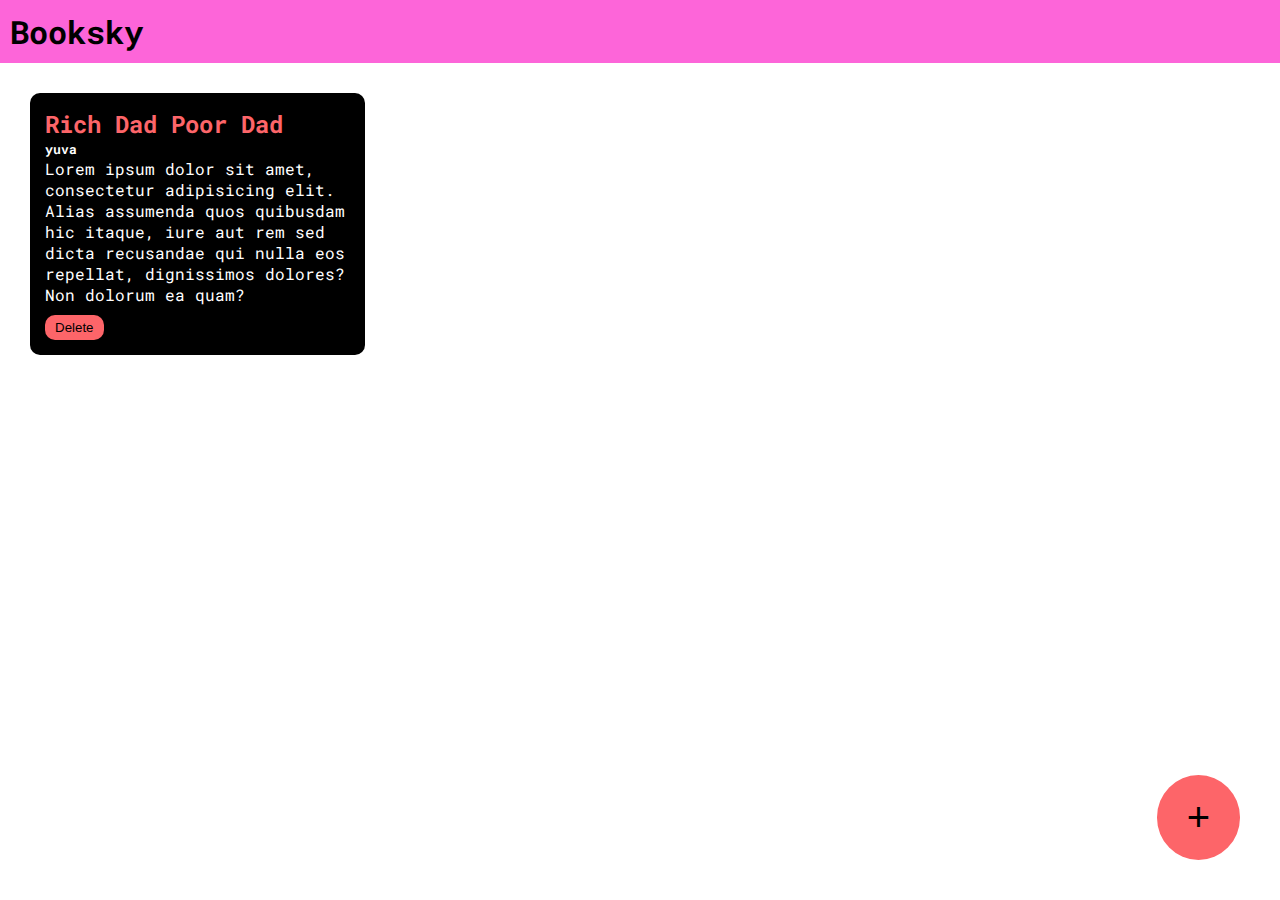
<file: bookskye/index.html>
<!DOCTYPE html>
<html lang="en">
<head>
    <meta charset="UTF-8">
    <meta name="viewport" content="width=device-width, initial-scale=1.0">
    <title>booksky</title>
    <link rel="stylesheet" href="style.css">
    <link rel="preconnect" href="https://fonts.googleapis.com">
<link rel="preconnect" href="https://fonts.gstatic.com" crossorigin>
<link href="https://fonts.googleapis.com/css2?family=Roboto+Mono&display=swap" rel="stylesheet">
</head>
<body>
    <div class="paint">
   <h1>Booksky</h1>
</div>
<div class="cointener">
    <div class="pain-conintener">
        <h2>Rich Dad Poor Dad</h2>
        <h5>yuva</h5>
        <p>Lorem ipsum dolor sit amet, consectetur adipisicing elit. Alias assumenda quos quibusdam hic itaque, iure aut rem sed dicta recusandae qui nulla eos repellat, dignissimos dolores? Non dolorum ea quam?</p>
        <button onclick="deletebook(event)">Delete</button>
    </div>
</div>
<div class="popup-overlay"></div>
<div class="popup-box">
<h2>Add Book</h2>
<from>
    <input type="text" placeholder="Book Tile" id="book-title-input">
    <input type="text" placeholder="Book Author" id="book-author-input">
    <textarea placeholder="Short descripition" id="book-description"></textarea>
    <button id="add-book">ADD</button>
    <button id="cancle-poupup">CANCLE</button>
</from>
</div>

    <button class="add-button" id="add-popup">+</button>
    <script src="script.js"></script>
</body>
</html>
</file>
<file: bookskye/style.css>
*{
    margin: 0;
    padding: 0;
}

body{
    font-family: 'Roboto Mono', monospace;
}
.paint{
background-color: #fd65d9;
padding: 10px;
}
.cointener{
    padding: 10px;
    margin: 20px;
}
.pain-conintener{
    padding: 15px;
    width: 25%;
    background-color: black;
    color: white;
    border-radius: 10px;
    display: inline-block;
    vertical-align: top;
}
.pain-conintener h2{
    color: #FD6569;
}
.pain-conintener button{
    background-color: #FD6569;
    color: black;
    padding-top: 5px;
    padding-bottom: 5px;
    padding-left: 10px;
    padding-right: 10px;
    border-radius: 10px;
    margin-top: 10px;
    border: none;
}
.add-button{
    background-color:#FD6569;
    color: black;
    border-radius: 100%;
    padding-top: 20px;
    padding-bottom: 20px;
    padding-right: 30px;
    padding-left: 30px;
    font-size: 40px;
    border: none;
    position: fixed;
    bottom: 40px;
    right: 40px;
}
.popup-overlay{
    background-color: black;
    opacity: 0.8;
    position: absolute;
    width: 100%;
    height: 100%;
    top: 0;
    left: 0;
    z-index: 1;
    display: none;
}
.popup-box{
    background-color:#FD6569;
    border-radius: 10px;
    width: 40%;
    padding: 40px;
    position: absolute;
    top: 20%;
    left: 30%;
    z-index: 2;
    display: none;
}
.popup-box input{
    background: transparent;
    width: 100%;
    border: none;
    border-bottom: solid black;
    margin: 5px;
    padding: 5px;
    font-size: 20px;
}
.popup-box textarea{
    background: transparent;
    width: 100%;
    border: solid black 2px;
    margin: 5px;
    padding: 5px;
    font-size: 20px;
}
.popup-box button{
    padding-left: 20px;
    padding-right: 20px;
    padding-top: 10px;
    padding-bottom: 10px;
    margin: 5px;background-color: black;
    color: white;
    border: none;
}
.popup-box textarea::placeholder{
    color: black;
}
.popup-box input::placeholder{
    color: black;
}
.popup-box textarea:focus{
    outline: none;
}
.popup-box input:focus{
    outline: none;
}
</file>
